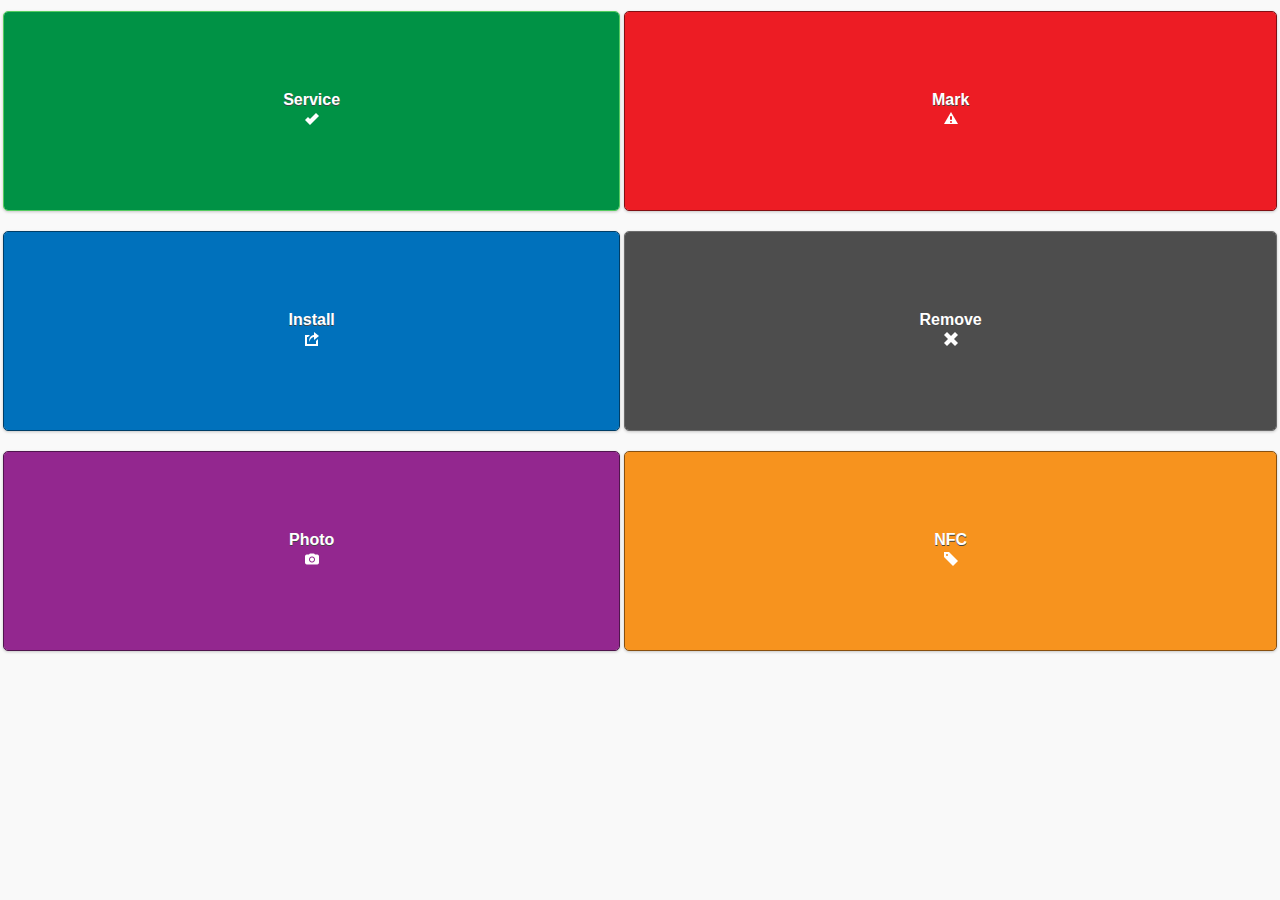
<file: assets/www/index.html>
<!DOCTYPE html>
<html>
<head>
    <meta name="viewport" content="width=device-width, initial-scale=1.0, maximum-scale=1.0, user-scalable=no" />
    <meta http-equiv="Content-type" content="text/html, charset=utf-8">

    <!-- include jquery mobile old
    <link rel="stylesheet" href="css/assetscanner.min.css" />
    <link rel="stylesheet" href="css/jquery.mobile.min.css" />
    <link rel="stylesheet" href="css/jquery.mobile.icons.min.css" />

    <script src="js/jquery.min.js"></script>
    <script src="js/jquery.mobile.min.js"></script>
     -->


    <link rel="stylesheet" href="css/assetscanner.min.css" />
    <link rel="stylesheet" href="css/jquery.mobile.icons.min.css" />
    <link rel="stylesheet" href="css/jquery.mobile.structure-1.4.5.min.css" />
    <script src="js/jquery-1.11.1.min.js"></script>
    <script src="js/jquery.mobile-1.4.5.min.js"></script>




    <!-- load our app-specific code -->
    <script src="inline.js"></script>



    <!-- Local Testing -/->
    <script src="js/MockCordova.js"></script>
    <script src="js/cordova.force.js"></script>
    <!-- End Local Testing -->

    <!-- Container -->
    <script src="cordova.js"></script>
    <!-- End Container -->

    <!-- include force.js for REST transaction support -->
    <script src="js/force.js"></script>

    <!-- log window styling -->
    <style>
      .logWindow {display:none; width:700px;}
      .logWindow > p {padding:0px; margin:0px; word-wrap:break-word;}


      .ui-btn{height:200px;}

    </style>


    <script>

  // The version of the REST API you wish to use in your app.
  var apiVersion = "v36.0";

	// If you want to prevent dragging, uncomment this section
	/*
	function preventBehavior(e)
	{
      e.preventDefault();
    };
	document.addEventListener("touchmove", preventBehavior, false);
	*/

	/* If you are supporting your own protocol, the var invokeString will contain any arguments to the app launch.
	see http://iphonedevelopertips.com/cocoa/launching-your-own-application-via-a-custom-url-scheme.html
	for more details -jm */
	/*
	function handleOpenURL(url)
	{
		// do something with the url passed in.
	}
	*/

    var debugMode = true;

    jQuery(document).ready(function() {
    /* This will only be true when testing in a browser with MockCordova */
        if (cordova.interceptExec) {
            force.init({loginURL: "https://test.salesforce.com/",
                        appId: "3MVG98dostKihXN53TYStBIiS8BTFb20jwWfFcShqfABb3c.HH3CkmA00FuCmc0aM3v4LZOGR5QBnEi77fotN",
                        oauthCallbackURL: "http://localhost:8200/test/oauthcallback.html",
                        useCordova: false /* running in browser with mock cordova - so do oauth through browser and network through xhr */
                       });
        }

        /* Do login */
        force.login(
            function() {
                console.log("Auth succeeded");

                //regLinkClickHandlers();

            },
            function(error) {
                console.log("Auth failed: " + error);
            }
        );
    });






    </script>



</head>
<body style="height:100%;">

<!-- Main page, to display list of Merchandise once app starts -->
<div data-role="page" data-theme="b" id="mainpage" >

    <table style="width:100%;height:100%;">
        <tr>
            <td><button data-theme="b" onclick="barcodeScan('service')" >Service<br><img src="css/images/icons-png/check-white.png"></button></td>
            <td><button data-theme="c" onclick="barcodeScan('mark')">Mark<br><img src="css/images/icons-png/alert-white.png"></button></td>
        </tr>
        <tr>
            <td><button data-theme="d" onclick="barcodeScan('install')">Install<br><img src="css/images/icons-png/action-white.png"></button></td>
            <td><button data-theme="e" onclick="barcodeScan('remove')">Remove<br><img src="css/images/icons-png/delete-white.png"></button></td>
        </tr>
        <tr>
            <td><button data-theme="f" onclick="nfcScan()">Photo<br><img src="css/images/icons-png/camera-white.png"></button></td>
            <td><button data-theme="g" onclick="nfcScan()">NFC<br><img src="css/images/icons-png/tag-white.png"></button></td>
        </tr>
    </table>





</div>


<!-- NFC Scan Page -->
<div data-role="page" data-theme="b" id="nfcscan">
    <!-- page header -->
    <div  data-role="header">
        <!-- button for going back to mainpage -->
        <a href='#mainpage' id="nfcscan"
           class='ui-btn-left' data-icon='home'>
            Home
        </a>
        <!-- page title -->
        <h1>NFC Scan</h1>
    </div>
    <!-- page content -->
    <div id="#content" data-role="content">
    test
    </div>
</div>


<!-- Detail page, to display details when user clicks specific Merchandise record -->
<div data-role="page" data-theme="b" id="detailpage">
    <!-- page header -->
    <div  data-role="header">
        <!-- button for going back to mainpage -->
        <a href='#mainpage' id="backInventory"
           class='ui-btn-left' data-icon='home'>
            Home
        </a>
        <!-- page title -->
        <h1>Edit</h1>
    </div>
    <!-- page content -->
    <div id="#content" data-role="content">
        <h2 id="name"></h2>
        <label for="price">
            Price ($):</label>
        <input type="text" id="price" readonly="readonly"></input>
        <br/>
        <label for="quantity">
            Quantity:</label>
        <!-- note that number is not universally supported -->
        <input type="number" id="quantity"></input>
        <br/>
        <a href="#" data-role="button" id="updateButton"
           data-theme="b">Update</a>
    </div>
</div>
</body>
</html>
</file>
<file: assets/www/css/assetscanner.min.css>
/*!
* jQuery Mobile 1.4.5
* Git HEAD hash: 68e55e78b292634d3991c795f06f5e37a512decc <> Date: Fri Oct 31 2014 17:33:30 UTC
* http://jquerymobile.com
*
* Copyright 2010, 2014 jQuery Foundation, Inc. and othercontributors
* Released under the MIT license.
* http://jquery.org/license
*
*/


/* Globals */
/* Font
-----------------------------------------------------------------------------------------------------------*/
html {
	font-size: 100%;
}
body,
input,
select,
textarea,
button,
.ui-btn {
	font-size: 1em;
	line-height: 1.3;
	  font-family: sans-serif /*{global-font-family}*/;
}
legend,
.ui-input-text input,
.ui-input-search input {
	color: inherit;
	text-shadow: inherit;
}
/* Form labels (overrides font-weight bold in bars, and mini font-size) */
.ui-mobile label,
div.ui-controlgroup-label {
	font-weight: normal;
	font-size: 16px;
}
/* Separators
-----------------------------------------------------------------------------------------------------------*/
/* Field contain separator (< 28em) */
.ui-field-contain {
	border-bottom-color: #828282;
	border-bottom-color: rgba(0,0,0,.15);
	border-bottom-width: 1px;
	border-bottom-style: solid;
}
/* Table opt-in classes: strokes between each row, and alternating row stripes */
/* Classes table-stroke and table-stripe are deprecated in 1.4. */
.table-stroke thead th,
.table-stripe thead th,
.table-stripe tbody tr:last-child {
	border-bottom: 1px solid #d6d6d6; /* non-RGBA fallback */
	border-bottom: 1px solid rgba(0,0,0,.1);
}
.table-stroke tbody th,
.table-stroke tbody td {
	border-bottom: 1px solid #e6e6e6; /* non-RGBA fallback  */
	border-bottom: 1px solid rgba(0,0,0,.05);
}
.table-stripe.table-stroke tbody tr:last-child th,
.table-stripe.table-stroke tbody tr:last-child td {
	border-bottom: 0;
}
.table-stripe tbody tr:nth-child(odd) td,
.table-stripe tbody tr:nth-child(odd) th {
	background-color: #eeeeee; /* non-RGBA fallback  */
	background-color: rgba(0,0,0,.04);
}
/* Buttons
-----------------------------------------------------------------------------------------------------------*/
.ui-btn,
label.ui-btn {
	font-weight: bold;
	border-width: 1px;
	border-style: solid;
}
.ui-btn {
	text-decoration: none !important;
}
.ui-btn-active {
	cursor: pointer;
}
/* Corner rounding
-----------------------------------------------------------------------------------------------------------*/
/* Class ui-btn-corner-all deprecated in 1.4 */
.ui-corner-all {
	-webkit-border-radius: .6em /*{global-radii-blocks}*/;
	border-radius: .6em /*{global-radii-blocks}*/;
}
/* Buttons */
.ui-btn-corner-all,
.ui-btn.ui-corner-all,
/* Slider track */
.ui-slider-track.ui-corner-all,
/* Flipswitch */
.ui-flipswitch.ui-corner-all,
/* Count bubble */
.ui-li-count {
	-webkit-border-radius: .3125em /*{global-radii-buttons}*/;
	border-radius: .3125em /*{global-radii-buttons}*/;
}
/* Icon-only buttons */
.ui-btn-icon-notext.ui-btn-corner-all,
.ui-btn-icon-notext.ui-corner-all {
	-webkit-border-radius: 1em;
	border-radius: 1em;
}
/* Radius clip workaround for cleaning up corner trapping */
.ui-btn-corner-all,
.ui-corner-all {
	-webkit-background-clip: padding;
	background-clip: padding-box;
}
/* Popup arrow */
.ui-popup.ui-corner-all > .ui-popup-arrow-guide {
	left: .6em /*{global-radii-blocks}*/;
	right: .6em /*{global-radii-blocks}*/;
	top: .6em /*{global-radii-blocks}*/;
	bottom: .6em /*{global-radii-blocks}*/;
}
/* Shadow
-----------------------------------------------------------------------------------------------------------*/
.ui-shadow {
	-webkit-box-shadow: 0 1px 3px /*{global-box-shadow-size}*/ rgba(0,0,0,.2) /*{global-box-shadow-color}*/;
	-moz-box-shadow: 0 1px 3px /*{global-box-shadow-size}*/ rgba(0,0,0,.2) /*{global-box-shadow-color}*/;
	box-shadow: 0 1px 3px /*{global-box-shadow-size}*/ rgba(0,0,0,.2) /*{global-box-shadow-color}*/;
}
.ui-shadow-inset {
	-webkit-box-shadow: inset 0 1px 3px /*{global-box-shadow-size}*/ rgba(0,0,0,.2) /*{global-box-shadow-color}*/;
	-moz-box-shadow: inset 0 1px 3px /*{global-box-shadow-size}*/ rgba(0,0,0,.2) /*{global-box-shadow-color}*/;
	box-shadow: inset 0 1px 3px /*{global-box-shadow-size}*/ rgba(0,0,0,.2) /*{global-box-shadow-color}*/;
}
.ui-overlay-shadow {
	-webkit-box-shadow: 0 0 12px 		rgba(0,0,0,.6);
	-moz-box-shadow: 0 0 12px 			rgba(0,0,0,.6);
	box-shadow: 0 0 12px 				rgba(0,0,0,.6);
}
/* Icons
-----------------------------------------------------------------------------------------------------------*/
.ui-btn-icon-left:after,
.ui-btn-icon-right:after,
.ui-btn-icon-top:after,
.ui-btn-icon-bottom:after,
.ui-btn-icon-notext:after {
	background-color: #666666 /*{global-icon-color}*/;
	background-color: rgba(0,0,0,.15) /*{global-icon-disc}*/;
	background-position: center center;
	background-repeat: no-repeat;
	-webkit-border-radius: 1em;
	border-radius: 1em;
}
/* Alt icons */
.ui-alt-icon.ui-btn:after,
.ui-alt-icon .ui-btn:after,
html .ui-alt-icon.ui-checkbox-off:after,
html .ui-alt-icon.ui-radio-off:after,
html .ui-alt-icon .ui-checkbox-off:after,
html .ui-alt-icon .ui-radio-off:after {
	background-color: #666666 /*{global-icon-color}*/;
	background-color: rgba(0,0,0,.15) /*{global-icon-disc}*/;
}
/* No disc */
.ui-nodisc-icon.ui-btn:after,
.ui-nodisc-icon .ui-btn:after {
	background-color: transparent;
}
/* Icon shadow */
.ui-shadow-icon.ui-btn:after,
.ui-shadow-icon .ui-btn:after {
	-webkit-box-shadow: 0 1px 0 rgba(255,255,255,.3) /*{global-icon-shadow}*/;
	-moz-box-shadow: 0 1px 0 rgba(255,255,255,.3) /*{global-icon-shadow}*/;
	box-shadow: 0 1px 0 rgba(255,255,255,.3) /*{global-icon-shadow}*/;
}
/* Checkbox and radio */
.ui-btn.ui-checkbox-off:after,
.ui-btn.ui-checkbox-on:after,
.ui-btn.ui-radio-off:after,
.ui-btn.ui-radio-on:after {
	display: block;
	width: 18px;
	height: 18px;
	margin: -9px 2px 0 2px;
}
.ui-checkbox-off:after,
.ui-btn.ui-radio-off:after {
	filter: Alpha(Opacity=30);
	opacity: .3;
}
.ui-btn.ui-checkbox-off:after,
.ui-btn.ui-checkbox-on:after {
	-webkit-border-radius: .1875em;
	border-radius: .1875em;
}
.ui-btn.ui-checkbox-off:after {
	background-color: #666;
	background-color: rgba(0,0,0,.3);
}
.ui-radio .ui-btn.ui-radio-on:after {
	background-image: none;
	background-color: #fff;
	width: 8px;
	height: 8px;
	border-width: 5px;
	border-style: solid; 
}
.ui-alt-icon.ui-btn.ui-radio-on:after,
.ui-alt-icon .ui-btn.ui-radio-on:after {
	background-color: #000;
}
/* Loader */
.ui-icon-loading {
	background: url("images/ajax-loader.gif");
	background-size: 2.875em 2.875em;
}.ui-bar-a,.ui-page-theme-a .ui-bar-inherit,html .ui-bar-a .ui-bar-inherit,html .ui-body-a .ui-bar-inherit,html body .ui-group-theme-a .ui-bar-inherit{background-color:#e9e9e9 ;border-color:#dddddd ;color:#333333 ;text-shadow:0  1px  0  #eeeeee ;font-weight:bold;}.ui-bar-a{border-width:1px;border-style:solid;}.ui-overlay-a,.ui-page-theme-a,.ui-page-theme-a .ui-panel-wrapper{background-color:#f9f9f9 ;border-color:#bbbbbb ;color:#333333 ;text-shadow:0  1px  0  #f3f3f3 ;}.ui-body-a,.ui-page-theme-a .ui-body-inherit,html .ui-bar-a .ui-body-inherit,html .ui-body-a .ui-body-inherit,html body .ui-group-theme-a .ui-body-inherit,html .ui-panel-page-container-a{background-color:#ffffff ;border-color:#dddddd ;color:#333333 ;text-shadow:0  1px  0  #f3f3f3 ;}.ui-body-a{border-width:1px;border-style:solid;}.ui-page-theme-a a,html .ui-bar-a a,html .ui-body-a a,html body .ui-group-theme-a a{color:#3388cc ;font-weight:bold;}.ui-page-theme-a a:visited,html .ui-bar-a a:visited,html .ui-body-a a:visited,html body .ui-group-theme-a a:visited{   color:#3388cc ;}.ui-page-theme-a a:hover,html .ui-bar-a a:hover,html .ui-body-a a:hover,html body .ui-group-theme-a a:hover{color:#005599 ;}.ui-page-theme-a a:active,html .ui-bar-a a:active,html .ui-body-a a:active,html body .ui-group-theme-a a:active{color:#005599 ;}.ui-page-theme-a .ui-btn,html .ui-bar-a .ui-btn,html .ui-body-a .ui-btn,html body .ui-group-theme-a .ui-btn,html head + body .ui-btn.ui-btn-a,.ui-page-theme-a .ui-btn:visited,html .ui-bar-a .ui-btn:visited,html .ui-body-a .ui-btn:visited,html body .ui-group-theme-a .ui-btn:visited,html head + body .ui-btn.ui-btn-a:visited{background-color:#f6f6f6 ;border-color:#dddddd ;color:#333333 ;text-shadow:0  1px  0  #f3f3f3 ;}.ui-page-theme-a .ui-btn:hover,html .ui-bar-a .ui-btn:hover,html .ui-body-a .ui-btn:hover,html body .ui-group-theme-a .ui-btn:hover,html head + body .ui-btn.ui-btn-a:hover{background-color:#ededed ;border-color:#dddddd ;color:#333333 ;text-shadow:0  1px  0  #f3f3f3 ;}.ui-page-theme-a .ui-btn:active,html .ui-bar-a .ui-btn:active,html .ui-body-a .ui-btn:active,html body .ui-group-theme-a .ui-btn:active,html head + body .ui-btn.ui-btn-a:active{background-color:#e8e8e8 ;border-color:#dddddd ;color:#333333 ;text-shadow:0  1px  0  #f3f3f3 ;}.ui-page-theme-a .ui-btn.ui-btn-active,html .ui-bar-a .ui-btn.ui-btn-active,html .ui-body-a .ui-btn.ui-btn-active,html body .ui-group-theme-a .ui-btn.ui-btn-active,html head + body .ui-btn.ui-btn-a.ui-btn-active,.ui-page-theme-a .ui-checkbox-on:after,html .ui-bar-a .ui-checkbox-on:after,html .ui-body-a .ui-checkbox-on:after,html body .ui-group-theme-a .ui-checkbox-on:after,.ui-btn.ui-checkbox-on.ui-btn-a:after,.ui-page-theme-a .ui-flipswitch-active,html .ui-bar-a .ui-flipswitch-active,html .ui-body-a .ui-flipswitch-active,html body .ui-group-theme-a .ui-flipswitch-active,html body .ui-flipswitch.ui-bar-a.ui-flipswitch-active,.ui-page-theme-a .ui-slider-track .ui-btn-active,html .ui-bar-a .ui-slider-track .ui-btn-active,html .ui-body-a .ui-slider-track .ui-btn-active,html body .ui-group-theme-a .ui-slider-track .ui-btn-active,html body div.ui-slider-track.ui-body-a .ui-btn-active{background-color:#3388cc ;border-color:#1c4a70 ;color:#ffffff ;text-shadow:0  1px  0  #005599 ;}.ui-page-theme-a .ui-radio-on:after,html .ui-bar-a .ui-radio-on:after,html .ui-body-a .ui-radio-on:after,html body .ui-group-theme-a .ui-radio-on:after,.ui-btn.ui-radio-on.ui-btn-a:after{border-color:#3388cc ;}.ui-page-theme-a .ui-btn:focus,html .ui-bar-a .ui-btn:focus,html .ui-body-a .ui-btn:focus,html body .ui-group-theme-a .ui-btn:focus,html head + body .ui-btn.ui-btn-a:focus,.ui-page-theme-a .ui-focus,html .ui-bar-a .ui-focus,html .ui-body-a .ui-focus,html body .ui-group-theme-a .ui-focus,html head + body .ui-btn-a.ui-focus,html head + body .ui-body-a.ui-focus{-webkit-box-shadow:0 0 12px #3388cc ;-moz-box-shadow:0 0 12px #3388cc ;box-shadow:0 0 12px #3388cc ;}.ui-bar-b,.ui-page-theme-b .ui-bar-inherit,html .ui-bar-b .ui-bar-inherit,html .ui-body-b .ui-bar-inherit,html body .ui-group-theme-b .ui-bar-inherit{background-color:#009245 ;border-color:#54cc60 ;color:#ffffff ;text-shadow:0  1px  0  #444444 ;font-weight:bold;}.ui-bar-b{border-width:1px;border-style:solid;}.ui-overlay-b,.ui-page-theme-b,.ui-page-theme-b .ui-panel-wrapper{background-color:#f9f9f9 ;border-color:#bbbbbb ;color:#333333 ;text-shadow:0  1px  0  #f3f3f3 ;}.ui-body-b,.ui-page-theme-b .ui-body-inherit,html .ui-bar-b .ui-body-inherit,html .ui-body-b .ui-body-inherit,html body .ui-group-theme-b .ui-body-inherit,html .ui-panel-page-container-b{background-color:#ffffff ;border-color:#dddddd ;color:#333333 ;text-shadow:0  1px  0  #f3f3f3 ;}.ui-body-b{border-width:1px;border-style:solid;}.ui-page-theme-b a,html .ui-bar-b a,html .ui-body-b a,html body .ui-group-theme-b a{color:#3388cc ;font-weight:bold;}.ui-page-theme-b a:visited,html .ui-bar-b a:visited,html .ui-body-b a:visited,html body .ui-group-theme-b a:visited{   color:#3388cc ;}.ui-page-theme-b a:hover,html .ui-bar-b a:hover,html .ui-body-b a:hover,html body .ui-group-theme-b a:hover{color:#005599 ;}.ui-page-theme-b a:active,html .ui-bar-b a:active,html .ui-body-b a:active,html body .ui-group-theme-b a:active{color:#005599 ;}.ui-page-theme-b .ui-btn,html .ui-bar-b .ui-btn,html .ui-body-b .ui-btn,html body .ui-group-theme-b .ui-btn,html head + body .ui-btn.ui-btn-b,.ui-page-theme-b .ui-btn:visited,html .ui-bar-b .ui-btn:visited,html .ui-body-b .ui-btn:visited,html body .ui-group-theme-b .ui-btn:visited,html head + body .ui-btn.ui-btn-b:visited{background-color:#009245 ;border-color:#54cc60 ;color:#ffffff ;text-shadow:0  1px  0  #444444 ;}.ui-page-theme-b .ui-btn:hover,html .ui-bar-b .ui-btn:hover,html .ui-body-b .ui-btn:hover,html body .ui-group-theme-b .ui-btn:hover,html head + body .ui-btn.ui-btn-b:hover{background-color:#45a74f ;border-color:#60e96e ;color:#ffffff ;text-shadow:0  1px  0  #444444 ;}.ui-page-theme-b .ui-btn:active,html .ui-bar-b .ui-btn:active,html .ui-body-b .ui-btn:active,html body .ui-group-theme-b .ui-btn:active,html head + body .ui-btn.ui-btn-b:active{background-color:#45a74f ;border-color:#255b2b ;color:#ffffff ;text-shadow:0  1px  0  #444444 ;}.ui-page-theme-b .ui-btn.ui-btn-active,html .ui-bar-b .ui-btn.ui-btn-active,html .ui-body-b .ui-btn.ui-btn-active,html body .ui-group-theme-b .ui-btn.ui-btn-active,html head + body .ui-btn.ui-btn-b.ui-btn-active,.ui-page-theme-b .ui-checkbox-on:after,html .ui-bar-b .ui-checkbox-on:after,html .ui-body-b .ui-checkbox-on:after,html body .ui-group-theme-b .ui-checkbox-on:after,.ui-btn.ui-checkbox-on.ui-btn-b:after,.ui-page-theme-b .ui-flipswitch-active,html .ui-bar-b .ui-flipswitch-active,html .ui-body-b .ui-flipswitch-active,html body .ui-group-theme-b .ui-flipswitch-active,html body .ui-flipswitch.ui-bar-b.ui-flipswitch-active,.ui-page-theme-b .ui-slider-track .ui-btn-active,html .ui-bar-b .ui-slider-track .ui-btn-active,html .ui-body-b .ui-slider-track .ui-btn-active,html body .ui-group-theme-b .ui-slider-track .ui-btn-active,html body div.ui-slider-track.ui-body-b .ui-btn-active{background-color:#3388cc ;border-color:#1c4a70 ;color:#ffffff ;text-shadow:0  1px  0  #005599 ;}.ui-page-theme-b .ui-radio-on:after,html .ui-bar-b .ui-radio-on:after,html .ui-body-b .ui-radio-on:after,html body .ui-group-theme-b .ui-radio-on:after,.ui-btn.ui-radio-on.ui-btn-b:after{border-color:#3388cc ;}.ui-page-theme-b .ui-btn:focus,html .ui-bar-b .ui-btn:focus,html .ui-body-b .ui-btn:focus,html body .ui-group-theme-b .ui-btn:focus,html head + body .ui-btn.ui-btn-b:focus,.ui-page-theme-b .ui-focus,html .ui-bar-b .ui-focus,html .ui-body-b .ui-focus,html body .ui-group-theme-b .ui-focus,html head + body .ui-btn-b.ui-focus,html head + body .ui-body-b.ui-focus{-webkit-box-shadow:0 0 12px #3388cc ;-moz-box-shadow:0 0 12px #3388cc ;box-shadow:0 0 12px #3388cc ;}.ui-bar-c,.ui-page-theme-c .ui-bar-inherit,html .ui-bar-c .ui-bar-inherit,html .ui-body-c .ui-bar-inherit,html body .ui-group-theme-c .ui-bar-inherit{background-color:#ed1c24 ;border-color:#820f13 ;color:#ffffff ;text-shadow:0  1px  0  #444444 ;font-weight:bold;}.ui-bar-c{border-width:1px;border-style:solid;}.ui-overlay-c,.ui-page-theme-c,.ui-page-theme-c .ui-panel-wrapper{background-color:#f9f9f9 ;border-color:#bbbbbb ;color:#333333 ;text-shadow:0  1px  0  #f3f3f3 ;}.ui-body-c,.ui-page-theme-c .ui-body-inherit,html .ui-bar-c .ui-body-inherit,html .ui-body-c .ui-body-inherit,html body .ui-group-theme-c .ui-body-inherit,html .ui-panel-page-container-c{background-color:#ffffff ;border-color:#dddddd ;color:#333333 ;text-shadow:0  1px  0  #f3f3f3 ;}.ui-body-c{border-width:1px;border-style:solid;}.ui-page-theme-c a,html .ui-bar-c a,html .ui-body-c a,html body .ui-group-theme-c a{color:#3388cc ;font-weight:bold;}.ui-page-theme-c a:visited,html .ui-bar-c a:visited,html .ui-body-c a:visited,html body .ui-group-theme-c a:visited{   color:#3388cc ;}.ui-page-theme-c a:hover,html .ui-bar-c a:hover,html .ui-body-c a:hover,html body .ui-group-theme-c a:hover{color:#005599 ;}.ui-page-theme-c a:active,html .ui-bar-c a:active,html .ui-body-c a:active,html body .ui-group-theme-c a:active{color:#005599 ;}.ui-page-theme-c .ui-btn,html .ui-bar-c .ui-btn,html .ui-body-c .ui-btn,html body .ui-group-theme-c .ui-btn,html head + body .ui-btn.ui-btn-c,.ui-page-theme-c .ui-btn:visited,html .ui-bar-c .ui-btn:visited,html .ui-body-c .ui-btn:visited,html body .ui-group-theme-c .ui-btn:visited,html head + body .ui-btn.ui-btn-c:visited{background-color:#ed1c24 ;border-color:#820f13 ;color:#ffffff ;text-shadow:0  1px  0  #444444 ;}.ui-page-theme-c .ui-btn:hover,html .ui-bar-c .ui-btn:hover,html .ui-body-c .ui-btn:hover,html body .ui-group-theme-c .ui-btn:hover,html head + body .ui-btn.ui-btn-c:hover{background-color:#FF2029 ;border-color:#8c1116 ;color:#ffffff ;text-shadow:0  1px  0  #444444 ;}.ui-page-theme-c .ui-btn:active,html .ui-bar-c .ui-btn:active,html .ui-body-c .ui-btn:active,html body .ui-group-theme-c .ui-btn:active,html head + body .ui-btn.ui-btn-c:active{background-color:#FF2029 ;border-color:#8c1116 ;color:#ffffff ;text-shadow:0  1px  0  #444444 ;}.ui-page-theme-c .ui-btn.ui-btn-active,html .ui-bar-c .ui-btn.ui-btn-active,html .ui-body-c .ui-btn.ui-btn-active,html body .ui-group-theme-c .ui-btn.ui-btn-active,html head + body .ui-btn.ui-btn-c.ui-btn-active,.ui-page-theme-c .ui-checkbox-on:after,html .ui-bar-c .ui-checkbox-on:after,html .ui-body-c .ui-checkbox-on:after,html body .ui-group-theme-c .ui-checkbox-on:after,.ui-btn.ui-checkbox-on.ui-btn-c:after,.ui-page-theme-c .ui-flipswitch-active,html .ui-bar-c .ui-flipswitch-active,html .ui-body-c .ui-flipswitch-active,html body .ui-group-theme-c .ui-flipswitch-active,html body .ui-flipswitch.ui-bar-c.ui-flipswitch-active,.ui-page-theme-c .ui-slider-track .ui-btn-active,html .ui-bar-c .ui-slider-track .ui-btn-active,html .ui-body-c .ui-slider-track .ui-btn-active,html body .ui-group-theme-c .ui-slider-track .ui-btn-active,html body div.ui-slider-track.ui-body-c .ui-btn-active{background-color:#3388cc ;border-color:#1c4a70 ;color:#ffffff ;text-shadow:0  1px  0  #005599 ;}.ui-page-theme-c .ui-radio-on:after,html .ui-bar-c .ui-radio-on:after,html .ui-body-c .ui-radio-on:after,html body .ui-group-theme-c .ui-radio-on:after,.ui-btn.ui-radio-on.ui-btn-c:after{border-color:#3388cc ;}.ui-page-theme-c .ui-btn:focus,html .ui-bar-c .ui-btn:focus,html .ui-body-c .ui-btn:focus,html body .ui-group-theme-c .ui-btn:focus,html head + body .ui-btn.ui-btn-c:focus,.ui-page-theme-c .ui-focus,html .ui-bar-c .ui-focus,html .ui-body-c .ui-focus,html body .ui-group-theme-c .ui-focus,html head + body .ui-btn-c.ui-focus,html head + body .ui-body-c.ui-focus{-webkit-box-shadow:0 0 12px #3388cc ;-moz-box-shadow:0 0 12px #3388cc ;box-shadow:0 0 12px #3388cc ;}.ui-bar-d,.ui-page-theme-d .ui-bar-inherit,html .ui-bar-d .ui-bar-inherit,html .ui-body-d .ui-bar-inherit,html body .ui-group-theme-d .ui-bar-inherit{background-color:#0071bc ;border-color:#003e67 ;color:#ffffff ;text-shadow:0  1px  0  #444444 ;font-weight:bold;}.ui-bar-d{border-width:1px;border-style:solid;}.ui-overlay-d,.ui-page-theme-d,.ui-page-theme-d .ui-panel-wrapper{background-color:#f9f9f9 ;border-color:#bbbbbb ;color:#333333 ;text-shadow:0  1px  0  #f3f3f3 ;}.ui-body-d,.ui-page-theme-d .ui-body-inherit,html .ui-bar-d .ui-body-inherit,html .ui-body-d .ui-body-inherit,html body .ui-group-theme-d .ui-body-inherit,html .ui-panel-page-container-d{background-color:#ffffff ;border-color:#dddddd ;color:#333333 ;text-shadow:0  1px  0  #f3f3f3 ;}.ui-body-d{border-width:1px;border-style:solid;}.ui-page-theme-d a,html .ui-bar-d a,html .ui-body-d a,html body .ui-group-theme-d a{color:#3388cc ;font-weight:bold;}.ui-page-theme-d a:visited,html .ui-bar-d a:visited,html .ui-body-d a:visited,html body .ui-group-theme-d a:visited{   color:#3388cc ;}.ui-page-theme-d a:hover,html .ui-bar-d a:hover,html .ui-body-d a:hover,html body .ui-group-theme-d a:hover{color:#005599 ;}.ui-page-theme-d a:active,html .ui-bar-d a:active,html .ui-body-d a:active,html body .ui-group-theme-d a:active{color:#005599 ;}.ui-page-theme-d .ui-btn,html .ui-bar-d .ui-btn,html .ui-body-d .ui-btn,html body .ui-group-theme-d .ui-btn,html head + body .ui-btn.ui-btn-d,.ui-page-theme-d .ui-btn:visited,html .ui-bar-d .ui-btn:visited,html .ui-body-d .ui-btn:visited,html body .ui-group-theme-d .ui-btn:visited,html head + body .ui-btn.ui-btn-d:visited{background-color:#0071bc ;border-color:#003e67 ;color:#ffffff ;text-shadow:0  1px  0  #444444 ;}.ui-page-theme-d .ui-btn:hover,html .ui-bar-d .ui-btn:hover,html .ui-body-d .ui-btn:hover,html body .ui-group-theme-d .ui-btn:hover,html head + body .ui-btn.ui-btn-d:hover{background-color:#4581d8 ;border-color:#254676 ;color:#ffffff ;text-shadow:0  1px  0  #444444 ;}.ui-page-theme-d .ui-btn:active,html .ui-bar-d .ui-btn:active,html .ui-body-d .ui-btn:active,html body .ui-group-theme-d .ui-btn:active,html head + body .ui-btn.ui-btn-d:active{background-color:#4581d8 ;border-color:#254676 ;color:#ffffff ;text-shadow:0  1px  0  #444444 ;}.ui-page-theme-d .ui-btn.ui-btn-active,html .ui-bar-d .ui-btn.ui-btn-active,html .ui-body-d .ui-btn.ui-btn-active,html body .ui-group-theme-d .ui-btn.ui-btn-active,html head + body .ui-btn.ui-btn-d.ui-btn-active,.ui-page-theme-d .ui-checkbox-on:after,html .ui-bar-d .ui-checkbox-on:after,html .ui-body-d .ui-checkbox-on:after,html body .ui-group-theme-d .ui-checkbox-on:after,.ui-btn.ui-checkbox-on.ui-btn-d:after,.ui-page-theme-d .ui-flipswitch-active,html .ui-bar-d .ui-flipswitch-active,html .ui-body-d .ui-flipswitch-active,html body .ui-group-theme-d .ui-flipswitch-active,html body .ui-flipswitch.ui-bar-d.ui-flipswitch-active,.ui-page-theme-d .ui-slider-track .ui-btn-active,html .ui-bar-d .ui-slider-track .ui-btn-active,html .ui-body-d .ui-slider-track .ui-btn-active,html body .ui-group-theme-d .ui-slider-track .ui-btn-active,html body div.ui-slider-track.ui-body-d .ui-btn-active{background-color:#3388cc ;border-color:#1c4a70 ;color:#ffffff ;text-shadow:0  1px  0  #005599 ;}.ui-page-theme-d .ui-radio-on:after,html .ui-bar-d .ui-radio-on:after,html .ui-body-d .ui-radio-on:after,html body .ui-group-theme-d .ui-radio-on:after,.ui-btn.ui-radio-on.ui-btn-d:after{border-color:#3388cc ;}.ui-page-theme-d .ui-btn:focus,html .ui-bar-d .ui-btn:focus,html .ui-body-d .ui-btn:focus,html body .ui-group-theme-d .ui-btn:focus,html head + body .ui-btn.ui-btn-d:focus,.ui-page-theme-d .ui-focus,html .ui-bar-d .ui-focus,html .ui-body-d .ui-focus,html body .ui-group-theme-d .ui-focus,html head + body .ui-btn-d.ui-focus,html head + body .ui-body-d.ui-focus{-webkit-box-shadow:0 0 12px #3388cc ;-moz-box-shadow:0 0 12px #3388cc ;box-shadow:0 0 12px #3388cc ;}.ui-bar-e,.ui-page-theme-e .ui-bar-inherit,html .ui-bar-e .ui-bar-inherit,html .ui-body-e .ui-bar-inherit,html body .ui-group-theme-e .ui-bar-inherit{background-color:#4d4d4d ;border-color:#6b6b6b ;color:#ffffff ;text-shadow:0  1px  0  #444444 ;font-weight:bold;}.ui-bar-e{border-width:1px;border-style:solid;}.ui-overlay-e,.ui-page-theme-e,.ui-page-theme-e .ui-panel-wrapper{background-color:#f9f9f9 ;border-color:#bbbbbb ;color:#333333 ;text-shadow:0  1px  0  #f3f3f3 ;}.ui-body-e,.ui-page-theme-e .ui-body-inherit,html .ui-bar-e .ui-body-inherit,html .ui-body-e .ui-body-inherit,html body .ui-group-theme-e .ui-body-inherit,html .ui-panel-page-container-e{background-color:#ffffff ;border-color:#dddddd ;color:#333333 ;text-shadow:0  1px  0  #f3f3f3 ;}.ui-body-e{border-width:1px;border-style:solid;}.ui-page-theme-e a,html .ui-bar-e a,html .ui-body-e a,html body .ui-group-theme-e a{color:#3388cc ;font-weight:bold;}.ui-page-theme-e a:visited,html .ui-bar-e a:visited,html .ui-body-e a:visited,html body .ui-group-theme-e a:visited{   color:#3388cc ;}.ui-page-theme-e a:hover,html .ui-bar-e a:hover,html .ui-body-e a:hover,html body .ui-group-theme-e a:hover{color:#005599 ;}.ui-page-theme-e a:active,html .ui-bar-e a:active,html .ui-body-e a:active,html body .ui-group-theme-e a:active{color:#005599 ;}.ui-page-theme-e .ui-btn,html .ui-bar-e .ui-btn,html .ui-body-e .ui-btn,html body .ui-group-theme-e .ui-btn,html head + body .ui-btn.ui-btn-e,.ui-page-theme-e .ui-btn:visited,html .ui-bar-e .ui-btn:visited,html .ui-body-e .ui-btn:visited,html body .ui-group-theme-e .ui-btn:visited,html head + body .ui-btn.ui-btn-e:visited{background-color:#4d4d4d ;border-color:#6b6b6b ;color:#ffffff ;text-shadow:0  1px  0  #444444 ;}.ui-page-theme-e .ui-btn:hover,html .ui-bar-e .ui-btn:hover,html .ui-body-e .ui-btn:hover,html body .ui-group-theme-e .ui-btn:hover,html head + body .ui-btn.ui-btn-e:hover{background-color:#585858 ;border-color:#7b7b7b ;color:#ffffff ;text-shadow:0  1px  0  #444444 ;}.ui-page-theme-e .ui-btn:active,html .ui-bar-e .ui-btn:active,html .ui-body-e .ui-btn:active,html body .ui-group-theme-e .ui-btn:active,html head + body .ui-btn.ui-btn-e:active{background-color:#585858 ;border-color:#7b7b7b ;color:#ffffff ;text-shadow:0  1px  0  #444444 ;}.ui-page-theme-e .ui-btn.ui-btn-active,html .ui-bar-e .ui-btn.ui-btn-active,html .ui-body-e .ui-btn.ui-btn-active,html body .ui-group-theme-e .ui-btn.ui-btn-active,html head + body .ui-btn.ui-btn-e.ui-btn-active,.ui-page-theme-e .ui-checkbox-on:after,html .ui-bar-e .ui-checkbox-on:after,html .ui-body-e .ui-checkbox-on:after,html body .ui-group-theme-e .ui-checkbox-on:after,.ui-btn.ui-checkbox-on.ui-btn-e:after,.ui-page-theme-e .ui-flipswitch-active,html .ui-bar-e .ui-flipswitch-active,html .ui-body-e .ui-flipswitch-active,html body .ui-group-theme-e .ui-flipswitch-active,html body .ui-flipswitch.ui-bar-e.ui-flipswitch-active,.ui-page-theme-e .ui-slider-track .ui-btn-active,html .ui-bar-e .ui-slider-track .ui-btn-active,html .ui-body-e .ui-slider-track .ui-btn-active,html body .ui-group-theme-e .ui-slider-track .ui-btn-active,html body div.ui-slider-track.ui-body-e .ui-btn-active{background-color:#3388cc ;border-color:#1c4a70 ;color:#ffffff ;text-shadow:0  1px  0  #005599 ;}.ui-page-theme-e .ui-radio-on:after,html .ui-bar-e .ui-radio-on:after,html .ui-body-e .ui-radio-on:after,html body .ui-group-theme-e .ui-radio-on:after,.ui-btn.ui-radio-on.ui-btn-e:after{border-color:#3388cc ;}.ui-page-theme-e .ui-btn:focus,html .ui-bar-e .ui-btn:focus,html .ui-body-e .ui-btn:focus,html body .ui-group-theme-e .ui-btn:focus,html head + body .ui-btn.ui-btn-e:focus,.ui-page-theme-e .ui-focus,html .ui-bar-e .ui-focus,html .ui-body-e .ui-focus,html body .ui-group-theme-e .ui-focus,html head + body .ui-btn-e.ui-focus,html head + body .ui-body-e.ui-focus{-webkit-box-shadow:0 0 12px #3388cc ;-moz-box-shadow:0 0 12px #3388cc ;box-shadow:0 0 12px #3388cc ;}.ui-bar-f,.ui-page-theme-f .ui-bar-inherit,html .ui-bar-f .ui-bar-inherit,html .ui-body-f .ui-bar-inherit,html body .ui-group-theme-f .ui-bar-inherit{background-color:#93278f ;border-color:#50154e ;color:#ffffff ;text-shadow:0  1px  0  #444444 ;font-weight:bold;}.ui-bar-f{border-width:1px;border-style:solid;}.ui-overlay-f,.ui-page-theme-f,.ui-page-theme-f .ui-panel-wrapper{background-color:#f9f9f9 ;border-color:#bbbbbb ;color:#333333 ;text-shadow:0  1px  0  #f3f3f3 ;}.ui-body-f,.ui-page-theme-f .ui-body-inherit,html .ui-bar-f .ui-body-inherit,html .ui-body-f .ui-body-inherit,html body .ui-group-theme-f .ui-body-inherit,html .ui-panel-page-container-f{background-color:#ffffff ;border-color:#dddddd ;color:#333333 ;text-shadow:0  1px  0  #f3f3f3 ;}.ui-body-f{border-width:1px;border-style:solid;}.ui-page-theme-f a,html .ui-bar-f a,html .ui-body-f a,html body .ui-group-theme-f a{color:#3388cc ;font-weight:bold;}.ui-page-theme-f a:visited,html .ui-bar-f a:visited,html .ui-body-f a:visited,html body .ui-group-theme-f a:visited{   color:#3388cc ;}.ui-page-theme-f a:hover,html .ui-bar-f a:hover,html .ui-body-f a:hover,html body .ui-group-theme-f a:hover{color:#005599 ;}.ui-page-theme-f a:active,html .ui-bar-f a:active,html .ui-body-f a:active,html body .ui-group-theme-f a:active{color:#005599 ;}.ui-page-theme-f .ui-btn,html .ui-bar-f .ui-btn,html .ui-body-f .ui-btn,html body .ui-group-theme-f .ui-btn,html head + body .ui-btn.ui-btn-f,.ui-page-theme-f .ui-btn:visited,html .ui-bar-f .ui-btn:visited,html .ui-body-f .ui-btn:visited,html body .ui-group-theme-f .ui-btn:visited,html head + body .ui-btn.ui-btn-f:visited{background-color:#93278f ;border-color:#50154e ;color:#ffffff ;text-shadow:0  1px  0  #444444 ;}.ui-page-theme-f .ui-btn:hover,html .ui-bar-f .ui-btn:hover,html .ui-body-f .ui-btn:hover,html body .ui-group-theme-f .ui-btn:hover,html head + body .ui-btn.ui-btn-f:hover{background-color:#a92ca4 ;border-color:#5c185a ;color:#ffffff ;text-shadow:0  1px  0  #444444 ;}.ui-page-theme-f .ui-btn:active,html .ui-bar-f .ui-btn:active,html .ui-body-f .ui-btn:active,html body .ui-group-theme-f .ui-btn:active,html head + body .ui-btn.ui-btn-f:active{background-color:#a92ca4 ;border-color:#5c185a ;color:#ffffff ;text-shadow:0  1px  0  #444444 ;}.ui-page-theme-f .ui-btn.ui-btn-active,html .ui-bar-f .ui-btn.ui-btn-active,html .ui-body-f .ui-btn.ui-btn-active,html body .ui-group-theme-f .ui-btn.ui-btn-active,html head + body .ui-btn.ui-btn-f.ui-btn-active,.ui-page-theme-f .ui-checkbox-on:after,html .ui-bar-f .ui-checkbox-on:after,html .ui-body-f .ui-checkbox-on:after,html body .ui-group-theme-f .ui-checkbox-on:after,.ui-btn.ui-checkbox-on.ui-btn-f:after,.ui-page-theme-f .ui-flipswitch-active,html .ui-bar-f .ui-flipswitch-active,html .ui-body-f .ui-flipswitch-active,html body .ui-group-theme-f .ui-flipswitch-active,html body .ui-flipswitch.ui-bar-f.ui-flipswitch-active,.ui-page-theme-f .ui-slider-track .ui-btn-active,html .ui-bar-f .ui-slider-track .ui-btn-active,html .ui-body-f .ui-slider-track .ui-btn-active,html body .ui-group-theme-f .ui-slider-track .ui-btn-active,html body div.ui-slider-track.ui-body-f .ui-btn-active{background-color:#3388cc ;border-color:#1c4a70 ;color:#ffffff ;text-shadow:0  1px  0  #005599 ;}.ui-page-theme-f .ui-radio-on:after,html .ui-bar-f .ui-radio-on:after,html .ui-body-f .ui-radio-on:after,html body .ui-group-theme-f .ui-radio-on:after,.ui-btn.ui-radio-on.ui-btn-f:after{border-color:#3388cc ;}.ui-page-theme-f .ui-btn:focus,html .ui-bar-f .ui-btn:focus,html .ui-body-f .ui-btn:focus,html body .ui-group-theme-f .ui-btn:focus,html head + body .ui-btn.ui-btn-f:focus,.ui-page-theme-f .ui-focus,html .ui-bar-f .ui-focus,html .ui-body-f .ui-focus,html body .ui-group-theme-f .ui-focus,html head + body .ui-btn-f.ui-focus,html head + body .ui-body-f.ui-focus{-webkit-box-shadow:0 0 12px #3388cc ;-moz-box-shadow:0 0 12px #3388cc ;box-shadow:0 0 12px #3388cc ;}.ui-bar-g,.ui-page-theme-g .ui-bar-inherit,html .ui-bar-g .ui-bar-inherit,html .ui-body-g .ui-bar-inherit,html body .ui-group-theme-g .ui-bar-inherit{background-color:#f7931e ;border-color:#875010 ;color:#ffffff ;text-shadow:0  1px  0  #444444 ;font-weight:bold;}.ui-bar-g{border-width:1px;border-style:solid;}.ui-overlay-g,.ui-page-theme-g,.ui-page-theme-g .ui-panel-wrapper{background-color:#f9f9f9 ;border-color:#bbbbbb ;color:#333333 ;text-shadow:0  1px  0  #f3f3f3 ;}.ui-body-g,.ui-page-theme-g .ui-body-inherit,html .ui-bar-g .ui-body-inherit,html .ui-body-g .ui-body-inherit,html body .ui-group-theme-g .ui-body-inherit,html .ui-panel-page-container-g{background-color:#ffffff ;border-color:#dddddd ;color:#333333 ;text-shadow:0  1px  0  #f3f3f3 ;}.ui-body-g{border-width:1px;border-style:solid;}.ui-page-theme-g a,html .ui-bar-g a,html .ui-body-g a,html body .ui-group-theme-g a{color:#3388cc ;font-weight:bold;}.ui-page-theme-g a:visited,html .ui-bar-g a:visited,html .ui-body-g a:visited,html body .ui-group-theme-g a:visited{   color:#3388cc ;}.ui-page-theme-g a:hover,html .ui-bar-g a:hover,html .ui-body-g a:hover,html body .ui-group-theme-g a:hover{color:#005599 ;}.ui-page-theme-g a:active,html .ui-bar-g a:active,html .ui-body-g a:active,html body .ui-group-theme-g a:active{color:#005599 ;}.ui-page-theme-g .ui-btn,html .ui-bar-g .ui-btn,html .ui-body-g .ui-btn,html body .ui-group-theme-g .ui-btn,html head + body .ui-btn.ui-btn-g,.ui-page-theme-g .ui-btn:visited,html .ui-bar-g .ui-btn:visited,html .ui-body-g .ui-btn:visited,html body .ui-group-theme-g .ui-btn:visited,html head + body .ui-btn.ui-btn-g:visited{background-color:#f7931e ;border-color:#875010 ;color:#ffffff ;text-shadow:0  1px  0  #444444 ;}.ui-page-theme-g .ui-btn:hover,html .ui-bar-g .ui-btn:hover,html .ui-body-g .ui-btn:hover,html body .ui-group-theme-g .ui-btn:hover,html head + body .ui-btn.ui-btn-g:hover{background-color:#FFa922 ;border-color:#8c5c12 ;color:#ffffff ;text-shadow:0  1px  0  #444444 ;}.ui-page-theme-g .ui-btn:active,html .ui-bar-g .ui-btn:active,html .ui-body-g .ui-btn:active,html body .ui-group-theme-g .ui-btn:active,html head + body .ui-btn.ui-btn-g:active{background-color:#FFa922 ;border-color:#8c5c12 ;color:#000000 ;text-shadow:0  1px  0  #eeeeee ;}.ui-page-theme-g .ui-btn.ui-btn-active,html .ui-bar-g .ui-btn.ui-btn-active,html .ui-body-g .ui-btn.ui-btn-active,html body .ui-group-theme-g .ui-btn.ui-btn-active,html head + body .ui-btn.ui-btn-g.ui-btn-active,.ui-page-theme-g .ui-checkbox-on:after,html .ui-bar-g .ui-checkbox-on:after,html .ui-body-g .ui-checkbox-on:after,html body .ui-group-theme-g .ui-checkbox-on:after,.ui-btn.ui-checkbox-on.ui-btn-g:after,.ui-page-theme-g .ui-flipswitch-active,html .ui-bar-g .ui-flipswitch-active,html .ui-body-g .ui-flipswitch-active,html body .ui-group-theme-g .ui-flipswitch-active,html body .ui-flipswitch.ui-bar-g.ui-flipswitch-active,.ui-page-theme-g .ui-slider-track .ui-btn-active,html .ui-bar-g .ui-slider-track .ui-btn-active,html .ui-body-g .ui-slider-track .ui-btn-active,html body .ui-group-theme-g .ui-slider-track .ui-btn-active,html body div.ui-slider-track.ui-body-g .ui-btn-active{background-color:#3388cc ;border-color:#1c4a70 ;color:#ffffff ;text-shadow:0  1px  0  #005599 ;}.ui-page-theme-g .ui-radio-on:after,html .ui-bar-g .ui-radio-on:after,html .ui-body-g .ui-radio-on:after,html body .ui-group-theme-g .ui-radio-on:after,.ui-btn.ui-radio-on.ui-btn-g:after{border-color:#3388cc ;}.ui-page-theme-g .ui-btn:focus,html .ui-bar-g .ui-btn:focus,html .ui-body-g .ui-btn:focus,html body .ui-group-theme-g .ui-btn:focus,html head + body .ui-btn.ui-btn-g:focus,.ui-page-theme-g .ui-focus,html .ui-bar-g .ui-focus,html .ui-body-g .ui-focus,html body .ui-group-theme-g .ui-focus,html head + body .ui-btn-g.ui-focus,html head + body .ui-body-g.ui-focus{-webkit-box-shadow:0 0 12px #3388cc ;-moz-box-shadow:0 0 12px #3388cc ;box-shadow:0 0 12px #3388cc ;}.ui-disabled,.ui-state-disabled,button[disabled],.ui-select .ui-btn.ui-state-disabled{filter:Alpha(Opacity=30);opacity:.3;cursor:default !important;pointer-events:none;}.ui-btn:focus,.ui-btn.ui-focus{outline:0;}.ui-noboxshadow .ui-shadow,.ui-noboxshadow .ui-shadow-inset,.ui-noboxshadow .ui-overlay-shadow,.ui-noboxshadow .ui-shadow-icon.ui-btn:after,.ui-noboxshadow .ui-shadow-icon .ui-btn:after,.ui-noboxshadow .ui-focus,.ui-noboxshadow .ui-btn:focus,.ui-noboxshadow  input:focus,.ui-noboxshadow .ui-panel{-webkit-box-shadow:none !important;-moz-box-shadow:none !important;box-shadow:none !important;}.ui-noboxshadow .ui-btn:focus,.ui-noboxshadow .ui-focus{outline-width:1px;outline-style:auto;}
</file>
